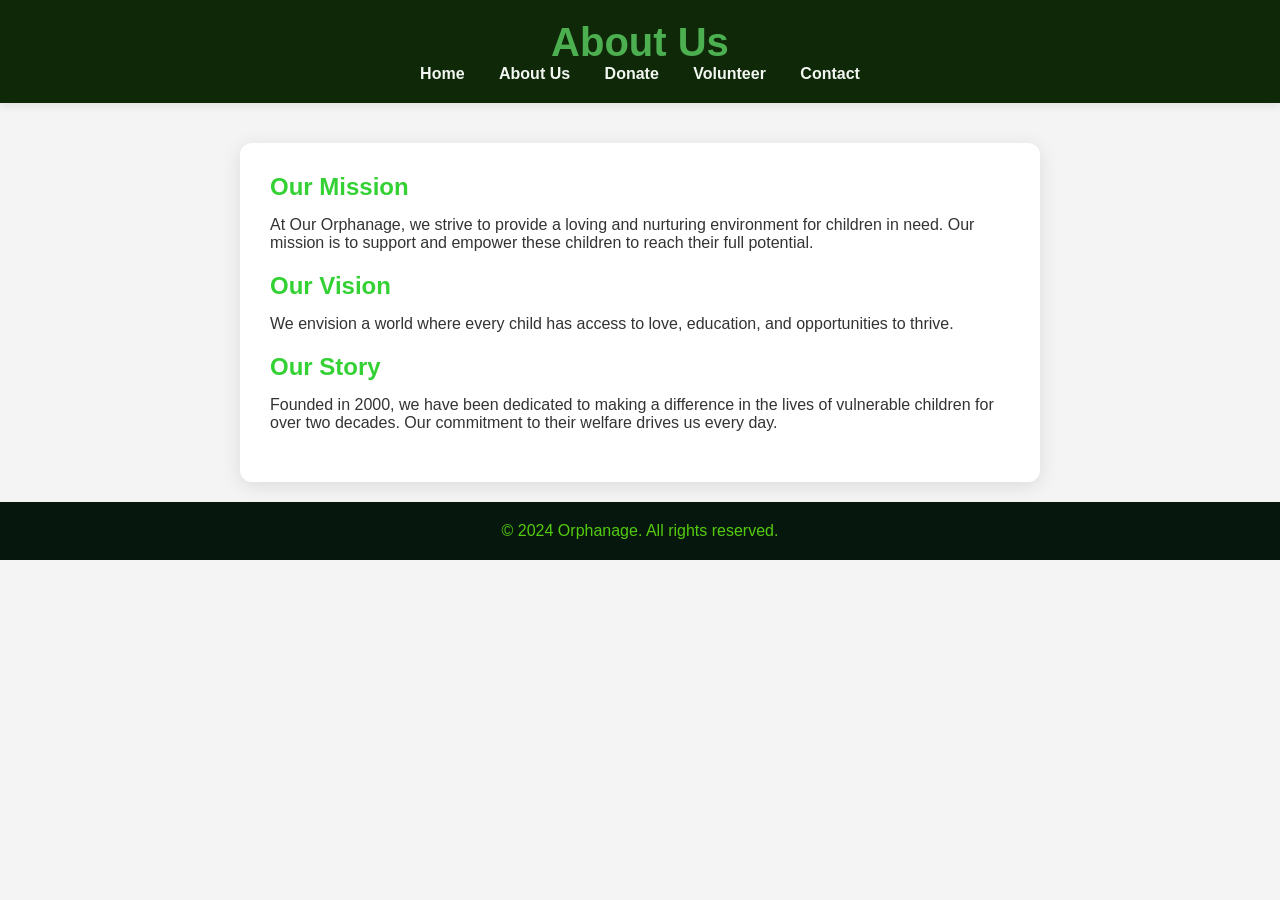
<file: client/about.html>
<!DOCTYPE html>
<html lang="en">
<head>
    <meta charset="UTF-8">
    <meta name="viewport" content="width=device-width, initial-scale=1.0">
    <link rel="stylesheet" href="style.css">
    <title>About Us</title>
</head>
<body>

<header>
    <h1>About Us</h1>
    <nav>
        <ul>
            <li><a href="index.html">Home</a></li>
            <li><a href="about.html">About Us</a></li>
            <li><a href="donate.html">Donate</a></li>
            <li><a href="volunteer.html">Volunteer</a></li>
            <li><a href="contact.html">Contact</a></li>
        </ul>
    </nav>
</header>

<main>
    <section class="about-us">
        <h2>Our Mission</h2>
        <p>At Our Orphanage, we strive to provide a loving and nurturing environment for children in need. Our mission is to support and empower these children to reach their full potential.</p>

        <h2>Our Vision</h2>
        <p>We envision a world where every child has access to love, education, and opportunities to thrive.</p>

        <h2>Our Story</h2>
        <p>Founded in 2000, we have been dedicated to making a difference in the lives of vulnerable children for over two decades. Our commitment to their welfare drives us every day.</p>
    </section>
</main>

<footer>
    <p>&copy; 2024 Orphanage. All rights reserved.</p>
</footer>

<script src="script.js"></script>
</body>
</html>
</file>
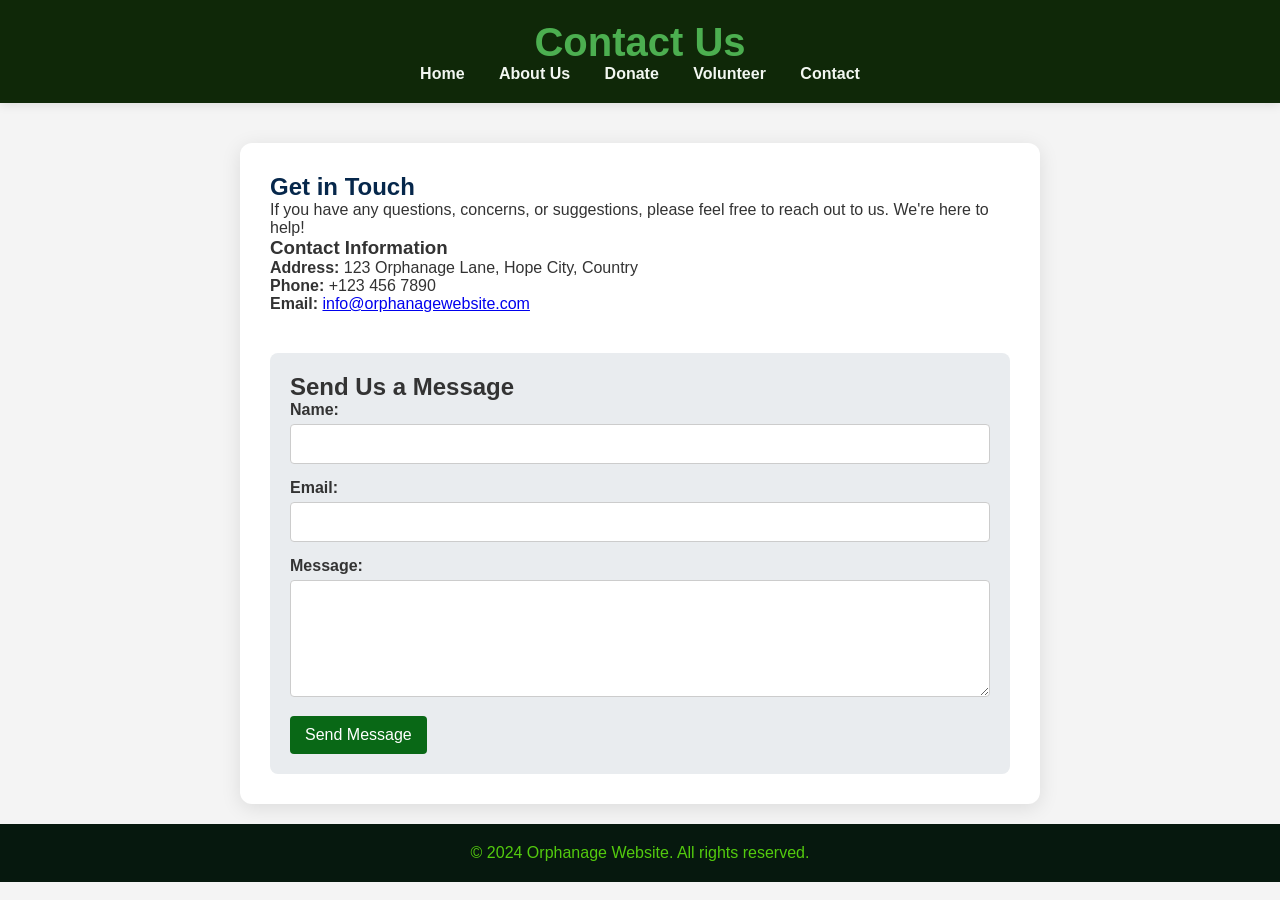
<file: client/contact.html>
<!DOCTYPE html>
<html lang="en">
<head>
    <meta charset="UTF-8">
    <meta name="viewport" content="width=device-width, initial-scale=1.0">
    <title>Contact Us | Orphanage Website</title>
    <link rel="stylesheet" href="style.css"> <!-- Link to your stylesheet -->
    <script src="script.js" defer></script> <!-- Link to your script -->
</head>
<body>
    <header>
        <h1>Contact Us</h1>
        <nav>
            <ul>
                <li><a href="index.html">Home</a></li>
                <li><a href="about.html">About Us</a></li>
                <li><a href="donate.html">Donate</a></li>
                <li><a href="volunteer.html">Volunteer</a></li>
                <li><a href="contact.html">Contact</a></li>
            </ul>
        </nav>
    </header>

    <main>
        <section class="contact-info">
            <h2>Get in Touch</h2>
            <p>If you have any questions, concerns, or suggestions, please feel free to reach out to us. We're here to help!</p>
            <h3>Contact Information</h3>
            <p><strong>Address:</strong> 123 Orphanage Lane, Hope City, Country</p>
            <p><strong>Phone:</strong> +123 456 7890</p>
            <p><strong>Email:</strong> <a href="mailto:info@orphanagewebsite.com">info@orphanagewebsite.com</a></p>
        </section>

        <section class="contact-form">
            <h2>Send Us a Message</h2>
            <form id="contactForm">
                <div class="form-group">
                    <label for="name">Name:</label>
                    <input type="text" id="name" name="name" required>
                </div>
                <div class="form-group">
                    <label for="email">Email:</label>
                    <input type="email" id="email" name="email" required>
                </div>
                <div class="form-group">
                    <label for="message">Message:</label>
                    <textarea id="message" name="message" rows="5" required></textarea>
                </div>
                <button type="submit">Send Message</button>
            </form>
            <div id="thankYouMessage" style="display:none;">Thank you for your message!</div>
        </section>
    </main>

    <footer>
        <p>&copy; 2024 Orphanage Website. All rights reserved.</p>
    </footer>
</body>
</html>
</file>
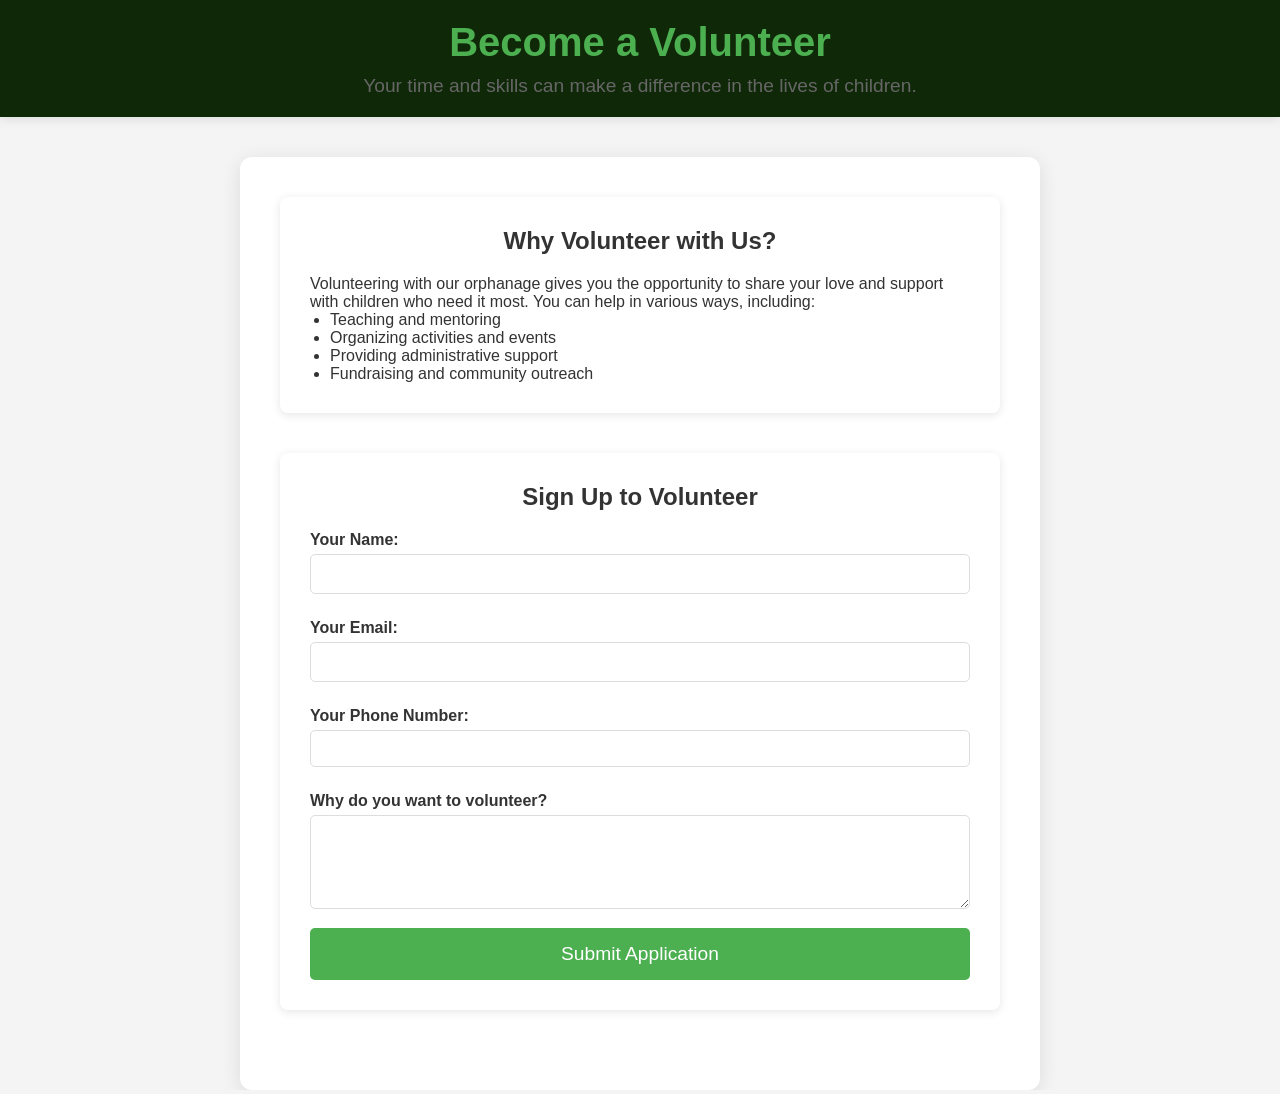
<file: client/volunteer.html>
<!DOCTYPE html>
<html lang="en">
<head>
    <meta charset="UTF-8">
    <meta name="viewport" content="width=device-width, initial-scale=1.0">
    <title>Volunteer | Orphanage Name</title>
    <link rel="stylesheet" href="style.css">
    <script src="script.js"></script>

</head>
<body>
    <header>
        <h1>Become a Volunteer</h1>
        <p>Your time and skills can make a difference in the lives of children.</p>
    </header>

    <main class="volunteer-page">
        <section class="volunteer-information">
            <h2>Why Volunteer with Us?</h2>
            <p>Volunteering with our orphanage gives you the opportunity to share your love and support with children who need it most. You can help in various ways, including:</p>
            <ul>
                <li>Teaching and mentoring</li>
                <li>Organizing activities and events</li>
                <li>Providing administrative support</li>
                <li>Fundraising and community outreach</li>
            </ul>
        </section>

        <section class="volunteer-signup">
            <h2>Sign Up to Volunteer</h2>
            <form id="volunteerForm">
                <label for="volunteerName">Your Name:</label>
                <input type="text" id="volunteerName" name="volunteerName" required>

                <label for="volunteerEmail">Your Email:</label>
                <input type="email" id="volunteerEmail" name="volunteerEmail" required>

                <label for="volunteerPhone">Your Phone Number:</label>
                <input type="tel" id="volunteerPhone" name="volunteerPhone" required>

                <label for="volunteerMessage">Why do you want to volunteer?</label>
                <textarea id="volunteerMessage" name="volunteerMessage" rows="4" required></textarea>

                <button type="submit">Submit Application</button>
            </form>
        </section>
    </main>
</body>
</html>
</file>
<file: client/style.css>
/* Import Google Fonts */
@import url('https://fonts.googleapis.com/css2?family=Poppins:wght@400;500;600&display=swap');

/* Global Styles */
* {
    margin: 0;
    padding: 0;
    box-sizing: border-box;
}
body {
    font-family: 'Poppins', sans-serif;
    color: #333333;
    background-color: #FAF9F6;
    scroll-behavior: smooth;
}

/* Navbar */
.navbar {
    display: flex;
    justify-content: space-between;
    align-items: center;
    padding: 1rem 2rem;
    background: rgba(255, 255, 255, 0.9);
    backdrop-filter: blur(10px);
    box-shadow: 0 4px 12px rgba(0, 0, 0, 0.1);
    position: fixed;
    width: 100%;
    top: 0;
    z-index: 1000;
}
.logo {
    font-size: 1.75rem;
    color: #225203;
    font-weight: bold;
}
.nav-links {
    list-style: none;
    display: flex;
    gap: 1.5rem;
}
.nav-links a {
    text-decoration: none;
    color: #333333;
    transition: color 0.3s;
}
.nav-links a:hover {
    color: #F8A488;
}
.btn-cta {
    background-color: #183d0f;
    color: #FFFFFF;
    padding: 0.6rem 1.4rem;
    border-radius: 30px;
    font-weight: 500;
    transition: background-color 0.3s;
}
.btn-cta:hover {
    background-color: #86C6A9;
}

/* Hero Section */
.hero {
    background-image: url('images/children.jpg');
    background: linear-gradient(rgba(0, 0, 0, 0.5), rgba(0, 0, 0, 0.5)), url('images/children.jpg') center/cover;
    color: #FFFFFF;
    height: 100vh;
    display: flex;
    align-items: center;
    justify-content: center;
    text-align: center;
    position: relative;
}
.hero-content h1 {
    font-size: 3rem;
    margin-bottom: 1rem;
    line-height: 1.2;
}
.hero-content p {
    font-size: 1.25rem;
    margin-bottom: 1.5rem;
    max-width: 600px;
    margin-left: auto;
    margin-right: auto;
}
.hero-content .btn-cta {
    margin: 0.5rem;
    font-size: 1.1rem;
}
.hero-content a {
    text-decoration: none;
}

/* Mission Section */
.mission {
    padding: 4rem 2rem;
    background: #063a12;
    text-align: center;
}
.mission h2 {
    font-size: 2.5rem;
    color: #f4f7f1;
    margin-bottom: 1rem;
}
.mission p {
    font-size: 1.2rem;
    max-width: 700px;
    margin: auto;
    line-height: 1.6;
    color: #98e791;
}

/* Programs Section */
.programs {
    padding: 4rem 2rem;
    background: #FFFFFF;
    text-align: center;
}
.programs h2 {
    font-size: 2.5rem;
    margin-bottom: 2rem;
}
.program-cards {
    display: flex;
    gap: 2rem;
    justify-content: center;
    flex-wrap: wrap;
}
.card {
    background: rgba(255, 255, 255, 0.7);
    backdrop-filter: blur(10px);
    padding: 1.5rem;
    border-radius: 15px;
    width: 250px;
    box-shadow: 0 4px 12px rgba(0, 0, 0, 0.1);
    transition: transform 0.3s;
    text-align: center;
}
.card:hover {
    transform: translateY(-10px);
}
.card i {
    font-size: 2rem;
    color: #064b0b;
    margin-bottom: 0.5rem;
}
.card h3 {
    color: #333333;
    margin-bottom: 0.5rem;
}
.card p {
    font-size: 1rem;
    line-height: 1.5;
}

/* Testimonials Section */
.testimonials {
    padding: 4rem 2rem;
    background: #045108;
    color: #FFFFFF;
    text-align: center;
}
.testimonials h2 {
    font-size: 2.5rem;
    margin-bottom: 2rem;
}
.testimonial-cards {
    display: flex;
    gap: 2rem;
    justify-content: center;
    flex-wrap: wrap;
}
.testimonial {
    background: rgba(255, 255, 255, 0.2);
    backdrop-filter: blur(8px);
    padding: 1.5rem;
    border-radius: 15px;
    width: 300px;
    box-shadow: 0 4px 12px rgba(0, 0, 0, 0.1);
}
.testimonial p {
    font-size: 1rem;
    font-style: italic;
    margin-bottom: 1rem;
}
.testimonial h4 {
    font-weight: 600;
    color: #333333;
}

/* Donation Section */
.donate {
    padding: 4rem 2rem;
    background: linear-gradient(to right, #abc6ac, #16d60c);
    color: #FFFFFF;
    text-align: center;
}
.donate h2 {
    font-size: 2.5rem;
    margin-bottom: 1rem;
}
.donate p {
    font-size: 1.2rem;
    max-width: 600px;
    margin: auto;
    line-height: 1.5;
}
.donate .btn-cta {
    margin-top: 1rem;
    font-size: 1.1rem;
}

/* Footer */
footer {
    background-color: #333333;
    color: #FFFFFF;
    padding: 2rem 0;
    text-align: center;
}
.footer-content {
    display: flex;
    flex-direction: column;
    align-items: center;
    gap: 1.5rem;
    padding: 2rem;
}
.footer-about,
.footer-nav,
.footer-social {
    max-width: 300px;
}
.footer-nav ul {
    list-style: none;
    padding: 0;
}
.footer-nav ul li {
    margin-bottom: 0.5rem;
}
.footer-nav ul li a {
    text-decoration: none;
    color: #FFFFFF;
}
.footer-social a {
    color: #FFFFFF;
    margin: 0 0.5rem;
    font-size: 1.5rem;
}
.footer-bottom {
    padding-top: 1rem;
    font-size: 0.9rem;
}
/* Base styles (for desktop view) */
/* (Keep all previous global styles and classes here) */

/* Tablet View */
@media (max-width: 992px) {
    /* Adjust Navbar */
    .navbar {
        padding: 1rem;
    }
    .logo {
        font-size: 1.5rem;
    }
    .nav-links {
        gap: 1rem;
    }
    .btn-cta {
        padding: 0.5rem 1.2rem;
        font-size: 1rem;
    }

    /* Hero Section */
    .hero-content h1 {
        font-size: 2.5rem;
    }
    .hero-content p {
        font-size: 1.1rem;
        max-width: 500px;
    }
    .hero-content .btn-cta {
        font-size: 1rem;
    }

    /* Mission Section */
    .mission h2 {
        font-size: 2rem;
    }
    .mission p {
        font-size: 1.1rem;
        padding: 0 1rem;
    }

    /* Programs Section */
    .programs h2 {
        font-size: 2rem;
    }
    .program-cards {
        flex-wrap: wrap;
        gap: 1rem;
    }
    .card {
        width: 45%;
        margin: auto;
        padding: 1rem;
    }

    /* Testimonials Section */
    .testimonials h2 {
        font-size: 2rem;
    }
    .testimonial-cards {
        flex-wrap: wrap;
        gap: 1rem;
    }
    .testimonial {
        width: 80%;
        margin: auto;
        padding: 1rem;
    }

    /* Donation Section */
    .donate h2 {
        font-size: 2rem;
    }
    .donate p {
        font-size: 1.1rem;
        padding: 0 1rem;
    }
    .donate .btn-cta {
        font-size: 1rem;
    }
}

/* Mobile View */
@media (max-width: 600px) {
    /* Adjust Navbar */
    .navbar {
        flex-direction: column;
        padding: 1rem 1.5rem;
    }
    .nav-links {
        flex-direction: column;
        gap: 0.5rem;
    }
    .btn-cta {
        padding: 0.5rem 1rem;
        font-size: 0.9rem;
    }

    /* Hero Section */
    .hero-content h1 {
        font-size: 2rem;
        padding: 0 1rem;
    }
    .hero-content p {
        font-size: 1rem;
        padding: 0 1rem;
    }
    .hero-content .btn-cta {
        font-size: 0.9rem;
    }

    /* Mission Section */
    .mission h2 {
        font-size: 1.75rem;
    }
    .mission p {
        font-size: 1rem;
        padding: 0 1rem;
    }

    /* Programs Section */
    .programs h2 {
        font-size: 1.75rem;
    }
    .program-cards {
        flex-direction: column;
        gap: 1rem;
    }
    .card {
        width: 80%;
        padding: 1rem;
    }

    /* Testimonials Section */
    .testimonials h2 {
        font-size: 1.75rem;
    }
    .testimonial-cards {
        flex-direction: column;
        gap: 1rem;
    }
    .testimonial {
        width: 90%;
        padding: 1rem;
    }

    /* Donation Section */
    .donate h2 {
        font-size: 1.75rem;
    }
    .donate p {
        font-size: 1rem;
        padding: 0 1rem;
    }
    .donate .btn-cta {
        font-size: 1rem;
        padding: 0.5rem 1.2rem;
    }

    /* Footer */
    .footer-content {
        flex-direction: column;
        gap: 1rem;
        padding: 1rem;
    }
    .footer-about,
    .footer-nav,
    .footer-social {
        max-width: 100%;
    }
    .footer-social a {
        margin: 0 0.3rem;
    }
}

/* Mobile Navigation Toggle */
.nav-toggle {
    display: none;
    flex-direction: column;
    cursor: pointer;
}

.nav-toggle span {
    height: 3px;
    width: 25px;
    background-color: #333;
    margin: 3px 0;
    transition: all 0.3s ease;
}

/* Media query for responsive navigation */
@media (max-width: 992px) {
    .nav-toggle {
        display: flex;
    }
    .nav-links {
        display: none; /* Hide links by default */
        flex-direction: column;
        position: absolute;
        top: 60px; /* Position below navbar */
        left: 0;
        width: 100%;
        background-color: rgba(255, 255, 255, 0.9);
        box-shadow: 0 4px 12px rgba(0, 0, 0, 0.1);
    }
    .nav-links.active {
        display: flex; /* Show links when active */
    }
}

/* About Us Specific Styles */
.about {
    padding: 40px 20px;
    background-color: #ffffff;
    border-radius: 8px;
    box-shadow: 0 4px 20px rgba(0, 0, 0, 0.1);
    margin: 20px; /* Added margin to separate from other sections */
}

.about h1 {
    font-size: 2.5em;
    color: #4CAF50; /* Using the same green as the header */
    text-align: center;
    margin-bottom: 20px; /* Added margin for spacing */
}

.about h2 {
    margin-top: 20px;
    font-size: 1.8em;
    color: #333;
    text-align: center; /* Center align the subheading */
}

.about p {
    text-align: center; /* Center align paragraph text */
    margin: 0 auto 20px auto; /* Centering and margin for spacing */
    max-width: 800px; /* Limit width for readability */
}

.team-members {
    display: flex;
    flex-wrap: wrap;
    justify-content: center;
    margin-top: 20px;
    gap: 20px; /* Space between team member cards */
}

.member {
    background: #f9f9f9;
    border-radius: 8px;
    padding: 15px;
    text-align: center;
    flex: 1 1 calc(25% - 40px); /* Adjust to 4 columns */
    transition: transform 0.3s;
    box-shadow: 0 2px 10px rgba(0, 0, 0, 0.15); /* Subtle shadow for depth */
}

.member:hover {
    transform: scale(1.05); /* Slight zoom effect on hover */
}

.member img {
    border-radius: 50%;
    width: 100px;
    height: 100px;
    object-fit: cover;
    border: 3px solid #4CAF50; /* Green border around images */
    margin-bottom: 10px; /* Space below the image */
}

.member h3 {
    font-size: 1.2em;
    color: #333; /* Member name color */
    margin: 10px 0; /* Spacing around names */
}

.member p {
    font-size: 0.9em; /* Smaller font for descriptions */
    color: #666; /* Lighter gray for descriptions */
}

.cta {
    background-color: #4CAF50; /* Consistent with the theme */
    color: white;
    text-align: center;
    padding: 20px;
    border-radius: 8px;
    margin-top: 30px;
}

.cta a {
    background-color: white;
    color: #4CAF50;
    padding: 10px 20px;
    border-radius: 5px;
    text-decoration: none;
    margin: 10px;
    transition: background 0.3s;
}

.cta a:hover {
    background-color: #4CAF50; /* Button hover effect */
    color: white;
}

/* Responsive adjustments */
@media (max-width: 768px) {
    .member {
        flex: 1 1 calc(50% - 40px); /* 2 columns on tablet */
    }
}

@media (max-width: 480px) {
    .member {
        flex: 1 1 100%; /* Stacks on mobile */
    }
}

.donation-page {
    padding: 40px;
    background-color: #f9f9f9;
    border-radius: 8px;
    box-shadow: 0 4px 20px rgba(0, 0, 0, 0.1);
}

header {
    text-align: center;
    margin-bottom: 40px;
}

header h1 {
    font-size: 2.5em;
    color: #4CAF50; /* Consistent with the theme */
}

header p {
    font-size: 1.2em;
    color: #666;
}

.donation-options {
    max-width: 600px;
    margin: 0 auto;
    background: #fff;
    padding: 30px;
    border-radius: 8px;
    box-shadow: 0 2px 10px rgba(0, 0, 0, 0.1);
}

.donation-options h2 {
    text-align: center;
    margin-bottom: 20px;
}

.donation-options label {
    display: block;
    margin: 10px 0 5px;
}

.donation-options input[type="text"],
.donation-options input[type="email"],
.donation-options select {
    width: 100%;
    padding: 10px;
    margin-bottom: 15px;
    border: 1px solid #ddd;
    border-radius: 5px;
}

.donation-options button {
    width: 100%;
    padding: 15px;
    background-color: #4CAF50; /* Consistent with the theme */
    color: white;
    border: none;
    border-radius: 5px;
    font-size: 1.2em;
    cursor: pointer;
}

.donation-options button:hover {
    background-color: #45a049; /* Darker green on hover */
}

.thank-you-message {
    text-align: center;
    margin-top: 40px;
}
/* General Styles */
body {
    font-family: 'Arial', sans-serif;
    margin: 0;
    padding: 0;
    background-color: #f9f9f9; /* Light background for the page */
}

/* Header Styles */
header {
    text-align: center;
    background-color: #4CAF50; /* Green background */
    color: white;
    padding: 20px 0;
}

header h1 {
    font-size: 2.5em; /* Large title */
    margin: 0;
}

header p {
    font-size: 1.2em; /* Subtitle size */
    margin: 10px 0 0;
}

/* Main Styles */
.volunteer-page {
    padding: 40px;
    max-width: 800px; /* Limit max width for better readability */
    margin: auto; /* Center the page */
}

/* Volunteer Information Section */
.volunteer-information,
.volunteer-signup {
    background: #fff; /* White background for the sections */
    padding: 30px;
    border-radius: 8px; /* Rounded corners */
    box-shadow: 0 2px 10px rgba(0, 0, 0, 0.1); /* Subtle shadow for depth */
    margin-bottom: 40px; /* Spacing between sections */
}

.volunteer-information h2,
.volunteer-signup h2 {
    text-align: center; /* Centered section titles */
    margin-bottom: 20px; /* Space below titles */
}

/* List Styles */
.volunteer-information ul {
    list-style-type: disc; /* Bullet points for list */
    padding-left: 20px; /* Indentation */
}

/* Form Styles */
.volunteer-signup label {
    display: block; /* Labels on their own lines */
    margin: 10px 0 5px; /* Margin for spacing */
}

.volunteer-signup input[type="text"],
.volunteer-signup input[type="email"],
.volunteer-signup input[type="tel"],
.volunteer-signup textarea {
    width: 100%; /* Full width for input fields */
    padding: 10px; /* Padding for comfort */
    margin-bottom: 15px; /* Space between fields */
    border: 1px solid #ddd; /* Light border */
    border-radius: 5px; /* Rounded edges */
}

.volunteer-signup button {
    width: 100%; /* Full width button */
    padding: 15px;
    background-color: #4CAF50; /* Green button */
    color: white; /* Text color */
    border: none; /* No border */
    border-radius: 5px; /* Rounded edges */
    font-size: 1.2em; /* Larger font size */
    cursor: pointer; /* Pointer cursor */
}

.volunteer-signup button:hover {
    background-color: #45a049; /* Darker green on hover */
}

/* Responsive Styles */
@media (max-width: 768px) {
    header h1 {
        font-size: 2em; /* Smaller title on mobile */
    }

    header p {
        font-size: 1em; /* Smaller subtitle on mobile */
    }

    .volunteer-page {
        padding: 20px; /* Less padding on mobile */
    }

    .volunteer-signup button {
        font-size: 1em; /* Smaller button text on mobile */
    }
}
/* Reset some default styles */
body, h1, h2, h3, p {
    margin: 0;
    padding: 0;
    font-family: 'Arial', sans-serif;
}

body {
    background-color: #f4f7f8; /* Light background */
    color: #333; /* Dark text for readability */
}

/* Header styling */
header {
    background-color: #0a2d52; /* Primary color for header */
    color: white;
    padding: 20px 0;
    text-align: center;
}

nav ul {
    list-style: none;
    padding: 0;
}

nav ul li {
    display: inline;
    margin: 0 15px;
}

nav ul li a {
    color: white;
    text-decoration: none;
    font-weight: bold;
    transition: color 0.3s ease;
}

nav ul li a:hover {
    color: #ffd700; /* Gold color on hover */
}

/* Main section styling */
main {
    max-width: 800px;
    margin: 20px auto;
    padding: 20px;
    background: white;
    border-radius: 8px;
    box-shadow: 0 2px 10px rgba(0, 0, 0, 0.1);
}

/* Contact Info styling */
.contact-info {
    margin-bottom: 40px;
}

.contact-info h2 {
    color: #06274b;
}

/* Form styling */
.contact-form {
    background: #e9ecef; /* Light gray for form background */
    padding: 20px;
    border-radius: 8px;
}

.form-group {
    margin-bottom: 15px;
}

label {
    display: block;
    margin-bottom: 5px;
    font-weight: bold;
}

input[type="text"],
input[type="email"],
textarea {
    width: 100%;
    padding: 10px;
    border: 1px solid #ccc;
    border-radius: 4px;
    font-size: 16px;
}

textarea {
    resize: vertical;
}

button {
    background-color: #096816; /* Button color */
    color: white;
    border: none;
    padding: 10px 15px;
    border-radius: 4px;
    cursor: pointer;
    font-size: 16px;
    transition: background-color 0.3s ease;
}

button:hover {
    background-color: #0056b3; /* Darker blue on hover */
}

/* Thank You Message styling */
#thankYouMessage {
    margin-top: 20px;
    color: green;
    font-weight: bold;
}

/* Footer styling */
footer {
    text-align: center;
    padding: 20px 0;
    background-color: #2d3033; /* Match header color */
    color: white;
    position: relative;
    bottom: 0;
    width: 100%;
}

/* Responsive design */
@media (max-width: 768px) {
    nav ul li {
        display: block;
        margin: 10px 0;
    }

    main {
        padding: 15px;
    }
}


/* Reset some default styles */
body, h1, h2, p {
    margin: 0;
    padding: 0;
    font-family: 'Arial', sans-serif;
}

body {
    background-color: #f4f4f4; /* Light background color */
    color: #333; /* Dark text for readability */
}

/* Header styling */
header {
    background: #0f2808; /* White header */
    color: #333;
    padding: 20px 0;
    text-align: center;
    box-shadow: 0 2px 10px rgba(0, 0, 0, 0.1);
}

/* Navigation styling */
nav ul {
    list-style: none;
    padding: 0;
}

nav ul li {
    display: inline;
    margin: 0 15px;
}

nav ul li a {
    color: #f2f7f1; /* Text color for links */
    text-decoration: none;
    font-weight: bold;
    transition: color 0.3s ease;
}

nav ul li a:hover {
    color: #1ddb0c; /* Highlight color on hover */
}

/* Main section styling */
main {
    max-width: 800px;
    margin: 20px auto;
    padding: 30px;
    background: #ffffff; /* White background for main area */
    border-radius: 12px;
    box-shadow: 0 4px 20px rgba(0, 0, 0, 0.1);
}

/* About Us styling */
.about-us h2 {
    color: #34d134; /* Highlight heading color */
    margin-bottom: 15px;
}

.about-us p {
    margin-bottom: 20px;
}

/* Footer styling */
footer {
    text-align: center;
    padding: 20px 0;
    background: #06180e; /* White footer */
    color: #53cb0e;
    position: relative;
    bottom: 0;
    width: 100%;
}

/* Responsive design */
@media (max-width: 768px) {
    nav ul li {
        display: block;
        margin: 10px 0;
    }

    main {
        padding: 20px;
    }
}
</file>
